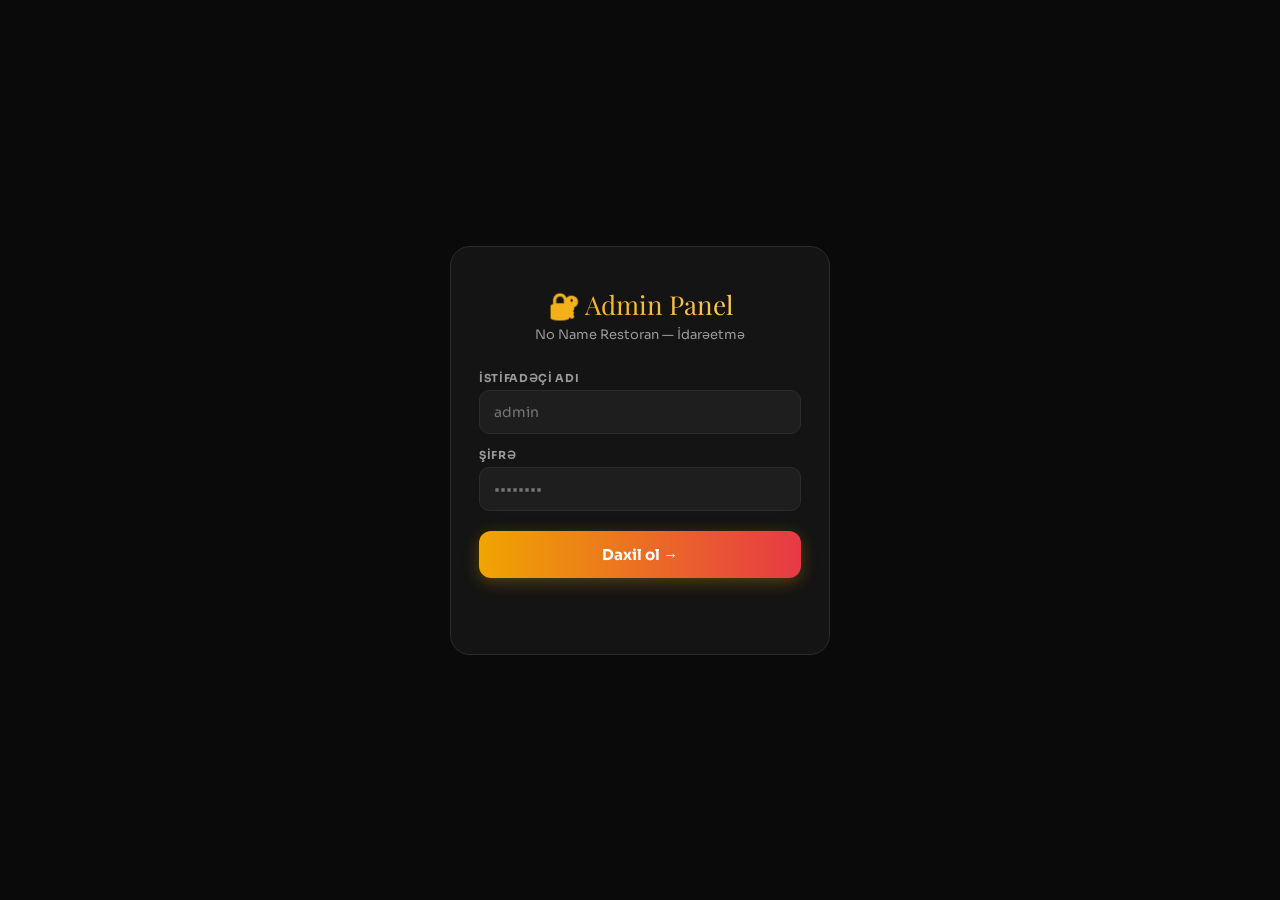
<file: admin.html>
<!DOCTYPE html>
<html lang="az" data-theme="dark">
<head>
<meta charset="UTF-8">
<meta name="viewport" content="width=device-width, initial-scale=1, viewport-fit=cover">
<title>Admin — No Name Restoran</title>
<link href="https://fonts.googleapis.com/css2?family=Playfair+Display:wght@500;700&family=Sora:wght@400;500;600;700&display=swap" rel="stylesheet">
<style>
:root[data-theme="dark"] {
  --bg:#0a0a0a;--surface:#141414;--surface2:#1e1e1e;--border:#2c2c2c;
  --gold:#f0a500;--gold-light:#ffd166;--accent:#e63946;
  --text:#f8f5f0;--text-muted:#999;--red:#e63946;--green:#2ec4b6;--orange:#f4813f;
}
:root[data-theme="light"] {
  --bg:#f5f5f0;--surface:#ffffff;--surface2:#f0ede6;--border:#e0ddd6;
  --gold:#d4920a;--gold-light:#b8780a;--accent:#e63946;
  --text:#1a1a1a;--text-muted:#666;--red:#e63946;--green:#1a9e94;--orange:#d4600a;
}
*,*::before,*::after{box-sizing:border-box;margin:0;padding:0}
html,body{min-height:100%;background:var(--bg);color:var(--text);font-family:'Sora',sans-serif;transition:background .3s,color .3s}

/* LOGIN */
#loginWrap{display:flex;align-items:center;justify-content:center;min-height:100vh;padding:20px}
.login-box{
  background:var(--surface);border:1px solid var(--border);
  border-radius:20px;padding:40px 28px;width:100%;max-width:380px;text-align:center;
}
.login-logo{font-family:'Playfair Display',serif;font-size:26px;margin-bottom:4px;
  background:linear-gradient(90deg,#f0a500,#ffd166);-webkit-background-clip:text;
  -webkit-text-fill-color:transparent;background-clip:text;}
.login-sub{color:var(--text-muted);font-size:13px;margin-bottom:28px}
.field{margin-bottom:14px;text-align:left}
.field label{display:block;font-size:11px;color:var(--text-muted);margin-bottom:5px;font-weight:700;text-transform:uppercase;letter-spacing:.06em}
.field input{
  width:100%;background:var(--surface2);border:1px solid var(--border);
  border-radius:10px;padding:12px 14px;color:var(--text);font-size:14px;
  font-family:'Sora',sans-serif;outline:none;transition:border-color .2s;
}
.field input:focus{border-color:var(--gold)}
.login-btn{
  width:100%;padding:14px;border-radius:12px;
  background:linear-gradient(90deg,#f0a500,#e63946);
  color:#fff;font-size:15px;font-weight:700;border:none;cursor:pointer;
  font-family:'Sora',sans-serif;margin-top:6px;
  box-shadow:0 4px 16px rgba(240,165,0,.3);transition:opacity .2s;
}
.login-btn:disabled{opacity:.5;cursor:not-allowed}
.err-msg{color:var(--red);font-size:12px;margin-top:10px;min-height:18px}
.lock-msg{color:var(--orange);font-size:12px;margin-top:8px;font-weight:600}

/* ADMIN */
#adminPanel{display:none}
.admin-header{
  background:var(--surface);border-bottom:1px solid var(--border);
  padding:14px 20px;display:flex;align-items:center;justify-content:space-between;
  position:sticky;top:0;z-index:100;flex-wrap:wrap;gap:10px;
}
.admin-logo{font-family:'Playfair Display',serif;font-size:18px;
  background:linear-gradient(90deg,#f0a500,#ffd166);-webkit-background-clip:text;
  -webkit-text-fill-color:transparent;background-clip:text;}
.admin-nav{display:flex;gap:8px;flex-wrap:wrap}
.nav-btn{
  padding:8px 16px;border-radius:10px;font-size:13px;font-weight:600;
  border:1px solid var(--border);background:transparent;color:var(--text-muted);
  cursor:pointer;transition:all .15s;font-family:'Sora',sans-serif;
}
.nav-btn.active{background:linear-gradient(90deg,#f0a500,#ffd166);color:#000;border-color:transparent}
.header-right{display:flex;gap:8px;align-items:center}
.theme-btn,.logout-btn{
  padding:8px 14px;border-radius:10px;font-size:13px;
  border:1px solid var(--border);background:transparent;color:var(--text-muted);
  cursor:pointer;font-family:'Sora',sans-serif;
}
.admin-body{padding:20px;max-width:1200px;margin:0 auto}

/* STATS */
.stats-grid{display:grid;grid-template-columns:repeat(auto-fit,minmax(160px,1fr));gap:12px;margin-bottom:24px}
.stat-card{background:var(--surface);border:1px solid var(--border);border-radius:14px;padding:18px;border-top:3px solid var(--gold)}
.stat-val{font-size:28px;font-weight:700;color:var(--gold-light);font-family:'Playfair Display',serif}
.stat-label{font-size:11px;color:var(--text-muted);margin-top:4px}

/* TABS */
.tab{display:none}.tab.active{display:block}
.section-hdr{display:flex;align-items:center;justify-content:space-between;margin-bottom:16px;flex-wrap:wrap;gap:10px}
.section-hdr h2{font-family:'Playfair Display',serif;font-size:18px;color:var(--gold-light)}

/* ORDERS */
.order-filter{display:flex;gap:8px;flex-wrap:wrap;margin-bottom:16px}
.filter-btn{padding:7px 14px;border-radius:20px;font-size:12px;font-weight:600;border:1px solid var(--border);background:transparent;color:var(--text-muted);cursor:pointer;font-family:'Sora',sans-serif;transition:all .15s}
.filter-btn.active{background:var(--gold);color:#000;border-color:transparent}
.order-card{background:var(--surface);border:1px solid var(--border);border-radius:14px;padding:16px;margin-bottom:10px;border-left:3px solid var(--gold)}
.order-top{display:flex;align-items:flex-start;justify-content:space-between;margin-bottom:10px;flex-wrap:wrap;gap:8px}
.order-meta{display:flex;flex-direction:column;gap:4px}
.order-id{font-size:13px;color:var(--text-muted)}
.order-type-badge{font-size:11px;padding:3px 10px;border-radius:10px;font-weight:700;display:inline-block;margin-top:2px}
.type-delivery{background:#0d2a3a;color:#5dade2}
.type-dine{background:#1a3a0d;color:var(--green)}
.status-badge{padding:5px 12px;border-radius:20px;font-size:11px;font-weight:700}
.s-new{background:#0d2a3a;color:#5dade2}
.s-prep{background:#2a1500;color:var(--orange)}
.s-done{background:#0d2a22;color:var(--green)}
.s-cancel{background:#2a0d0d;color:var(--red)}
.order-info{background:var(--surface2);border-radius:10px;padding:10px 12px;margin-bottom:10px;font-size:12px;line-height:1.8;color:var(--text-muted)}
.order-info b{color:var(--text)}
.order-items-list{margin-bottom:8px}
.o-item-row{display:flex;justify-content:space-between;padding:5px 0;border-bottom:1px solid var(--border);font-size:13px}
.o-item-row:last-child{border:none}
.order-total-row{font-weight:700;color:var(--gold);text-align:right;font-size:15px;margin-top:6px}
.order-actions{display:flex;gap:8px;flex-wrap:wrap;margin-top:12px}
.act-btn{flex:1;min-width:80px;padding:10px;border-radius:10px;font-size:12px;font-weight:700;border:none;cursor:pointer;font-family:'Sora',sans-serif;transition:opacity .15s}
.act-btn:active{opacity:.8}
.btn-prep{background:var(--orange);color:#fff}
.btn-done{background:var(--green);color:#000}
.btn-cancel{background:var(--red);color:#fff}
.no-data{text-align:center;padding:60px 20px;color:var(--text-muted);font-size:14px}
.live-dot{width:8px;height:8px;border-radius:50%;background:var(--green);display:inline-block;margin-right:6px;animation:pulse 2s infinite}
@keyframes pulse{0%,100%{opacity:1}50%{opacity:.2}}
.refresh-btn{padding:8px 16px;border-radius:10px;font-size:12px;background:var(--surface2);border:1px solid var(--border);color:var(--text);cursor:pointer;font-family:'Sora',sans-serif}

/* MENU EDITOR */
.add-item-form{background:var(--surface);border:1px solid var(--border);border-radius:14px;padding:18px;margin-bottom:20px}
.add-item-form h3{font-size:14px;font-weight:700;color:var(--gold);margin-bottom:14px}
.form-grid{display:grid;grid-template-columns:repeat(auto-fit,minmax(200px,1fr));gap:12px}
.mini-field{display:flex;flex-direction:column;gap:5px}
.mini-field label{font-size:11px;color:var(--text-muted);font-weight:700;text-transform:uppercase;letter-spacing:.05em}
.mini-field input,.mini-field select,.mini-field textarea{
  background:var(--surface2);border:1px solid var(--border);border-radius:8px;
  padding:10px 12px;color:var(--text);font-size:13px;font-family:'Sora',sans-serif;outline:none;transition:border-color .2s;
}
.mini-field input:focus,.mini-field select:focus,.mini-field textarea:focus{border-color:var(--gold)}
.mini-field textarea{height:70px;resize:none}
.add-btn-form{
  padding:10px 22px;border-radius:10px;background:linear-gradient(90deg,#f0a500,#ffd166);
  color:#000;font-size:13px;font-weight:700;border:none;cursor:pointer;margin-top:14px;font-family:'Sora',sans-serif;
}
.menu-table{width:100%;border-collapse:collapse}
.menu-table th{text-align:left;font-size:11px;font-weight:700;color:var(--text-muted);padding:10px 10px;border-bottom:1px solid var(--border);text-transform:uppercase;letter-spacing:.05em}
.menu-table td{padding:10px 10px;border-bottom:1px solid var(--border);font-size:13px;vertical-align:middle}
.t-input{width:100%;background:var(--surface2);border:1px solid var(--border);border-radius:6px;padding:6px 8px;color:var(--text);font-size:12px;font-family:'Sora',sans-serif;outline:none}
.t-input:focus{border-color:var(--gold)}
.toggle-wrap{display:flex;align-items:center;gap:6px}
.toggle{width:40px;height:22px;border-radius:11px;border:none;cursor:pointer;position:relative;transition:background .2s;flex-shrink:0}
.toggle.on{background:var(--green)}.toggle.off{background:var(--red)}
.toggle-dot{width:16px;height:16px;background:#fff;border-radius:50%;position:absolute;top:3px;transition:left .2s}
.toggle.on .toggle-dot{left:21px}.toggle.off .toggle-dot{left:3px}
.save-row-btn{padding:5px 12px;background:var(--gold);color:#000;border:none;border-radius:6px;font-size:11px;font-weight:700;cursor:pointer;font-family:'Sora',sans-serif;white-space:nowrap}
.del-btn{padding:5px 10px;background:var(--red);color:#fff;border:none;border-radius:6px;font-size:11px;font-weight:700;cursor:pointer;font-family:'Sora',sans-serif}
.img-preview{width:40px;height:40px;border-radius:8px;object-fit:cover;font-size:22px;display:flex;align-items:center;justify-content:center;background:var(--surface2)}

/* Scrollable table */
.table-wrap{overflow-x:auto}
</style>
</head>
<body>

<!-- ═══ LOGIN ═══ -->
<div id="loginWrap">
  <div class="login-box">
    <div class="login-logo">🔐 Admin Panel</div>
    <div class="login-sub">No Name Restoran — İdarəetmə</div>
    <div class="field">
      <label>İstifadəçi adı</label>
      <input type="text" id="loginUser" placeholder="admin" autocomplete="username">
    </div>
    <div class="field">
      <label>Şifrə</label>
      <input type="password" id="loginPass" placeholder="••••••••" autocomplete="current-password"
        onkeydown="if(event.key==='Enter')doLogin()">
    </div>
    <button class="login-btn" id="loginBtn" onclick="doLogin()">Daxil ol →</button>
    <div class="err-msg" id="errMsg"></div>
    <div class="lock-msg" id="lockMsg"></div>
  </div>
</div>

<!-- ═══ ADMIN ═══ -->
<div id="adminPanel">
  <div class="admin-header">
    <div class="admin-logo">No Name Restoran</div>
    <div class="admin-nav">
      <button class="nav-btn active" onclick="showTab('orders')">📋 Sifarişlər</button>
      <button class="nav-btn" onclick="showTab('menu')">🍽️ Menyu</button>
    </div>
    <div class="header-right">
      <button class="theme-btn" id="adminThemeBtn" onclick="toggleTheme()">☀️</button>
      <button class="logout-btn" onclick="logout()">Çıxış</button>
    </div>
  </div>

  <div class="admin-body">
    <!-- STATS -->
    <div class="stats-grid">
      <div class="stat-card"><div class="stat-val" id="stTotal">0</div><div class="stat-label">Cəmi sifariş</div></div>
      <div class="stat-card"><div class="stat-val" id="stNew">0</div><div class="stat-label">Gözləyən</div></div>
      <div class="stat-card"><div class="stat-val" id="stPrep">0</div><div class="stat-label">Hazırlanır</div></div>
      <div class="stat-card"><div class="stat-val" id="stRevenue">0 ₼</div><div class="stat-label">Gəlir</div></div>
      <div class="stat-card"><div class="stat-val" id="stDelivery">0</div><div class="stat-label">Çatdırılma</div></div>
      <div class="stat-card"><div class="stat-val" id="stDine">0</div><div class="stat-label">Restoranda</div></div>
    </div>

    <!-- ORDERS TAB -->
    <div class="tab active" id="tab-orders">
      <div class="section-hdr">
        <h2><span class="live-dot"></span>Sifarişlər</h2>
        <button class="refresh-btn" onclick="loadOrders()">🔄 Yenilə</button>
      </div>
      <div class="order-filter">
        <button class="filter-btn active" onclick="filterOrders('all')">Hamısı</button>
        <button class="filter-btn" onclick="filterOrders('new')">⏳ Yeni</button>
        <button class="filter-btn" onclick="filterOrders('prep')">🔥 Hazırlanır</button>
        <button class="filter-btn" onclick="filterOrders('done')">✅ Tamamlandı</button>
        <button class="filter-btn" onclick="filterOrders('cancel')">❌ Ləğv</button>
        <button class="filter-btn" onclick="filterOrders('delivery')">🚗 Çatdırılma</button>
        <button class="filter-btn" onclick="filterOrders('dine')">🍽️ Restoran</button>
      </div>
      <div id="ordersList"></div>
    </div>

    <!-- MENU TAB -->
    <div class="tab" id="tab-menu">
      <div class="section-hdr"><h2>Menyu İdarəetməsi</h2></div>

      <!-- ADD NEW ITEM -->
      <div class="add-item-form">
        <h3>➕ Yeni yemək əlavə et</h3>
        <div class="form-grid">
          <div class="mini-field"><label>Kateqoriya</label>
            <select id="new_cat">
              <option value="sabah">🌅 Səhər</option>
              <option value="shorba">🍲 Şorba</option>
              <option value="isti">🔥 İsti</option>
              <option value="kabab">🍖 Kabab</option>
              <option value="salat">🥗 Salat</option>
              <option value="desert">🍯 Desert</option>
              <option value="icki">🥤 İçki</option>
            </select>
          </div>
          <div class="mini-field"><label>Emoji</label><input type="text" id="new_emoji" placeholder="🍕" maxlength="4"></div>
          <div class="mini-field"><label>Ad</label><input type="text" id="new_name" placeholder="Yemək adı"></div>
          <div class="mini-field"><label>Qiymət (₼)</label><input type="number" id="new_price" placeholder="0.00" step="0.5" min="0"></div>
          <div class="mini-field"><label>Şəkil URL (istəyə görə)</label><input type="text" id="new_img" placeholder="https://..."></div>
          <div class="mini-field"><label>Təsvir</label><textarea id="new_desc" placeholder="Qısa təsvir..."></textarea></div>
        </div>
        <button class="add-btn-form" onclick="addMenuItem()">➕ Əlavə et</button>
      </div>

      <!-- MENU TABLE -->
      <div class="table-wrap">
        <table class="menu-table">
          <thead><tr>
            <th>Şəkil</th><th>Ad</th><th>Kateqoriya</th>
            <th>Qiymət</th><th>Stok</th><th>Populyar</th><th>Əməliyyat</th>
          </tr></thead>
          <tbody id="menuBody"></tbody>
        </table>
      </div>
    </div>
  </div>
</div>

<script>
// ═══════════════════════════════════════════════════════
// SECURITY — şifrə SHA-256 hash ilə saxlanır
// ═══════════════════════════════════════════════════════
// "admin123" → sha256 (brauzerdə hesablanır)
const CORRECT_HASH = 'a665a45920422f9d417e4867efdc4fb8a04a1f3fff1fa07e998e86f7f7a27ae3'; // "admin123" SHA-256
const ADMIN_USER = 'admin';
const SESSION_KEY = 'nn_admin_session';
const SESSION_EXPIRE = 8 * 60 * 60 * 1000; // 8 saat

// Brute-force qoruması
let failCount = 0;
let lockUntil = 0;
const MAX_FAIL = 5;
const LOCK_DURATION = 60 * 1000; // 1 dəqiqə

async function sha256(msg) {
  const enc = new TextEncoder().encode(msg);
  const buf = await crypto.subtle.digest('SHA-256', enc);
  return Array.from(new Uint8Array(buf)).map(b=>b.toString(16).padStart(2,'0')).join('');
}

async function doLogin() {
  const now = Date.now();
  if (now < lockUntil) {
    const left = Math.ceil((lockUntil - now) / 1000);
    document.getElementById('lockMsg').textContent = `⛔ ${left} saniyə gözləyin`;
    return;
  }

  const user = document.getElementById('loginUser').value.trim();
  const pass = document.getElementById('loginPass').value;
  const btn = document.getElementById('loginBtn');
  btn.disabled = true;
  btn.textContent = '...';

  const hash = await sha256(pass);

  if (user === ADMIN_USER && hash === CORRECT_HASH) {
    failCount = 0;
    document.getElementById('lockMsg').textContent = '';
    // Session token yarat
    const token = { ts: Date.now(), expire: Date.now() + SESSION_EXPIRE };
    sessionStorage.setItem(SESSION_KEY, JSON.stringify(token));
    showAdminPanel();
  } else {
    failCount++;
    document.getElementById('errMsg').textContent = `İstifadəçi adı və ya şifrə yanlışdır. (${failCount}/${MAX_FAIL})`;
    if (failCount >= MAX_FAIL) {
      lockUntil = Date.now() + LOCK_DURATION;
      failCount = 0;
      startLockTimer();
    }
  }
  btn.disabled = false;
  btn.textContent = 'Daxil ol →';
}

function startLockTimer() {
  const interval = setInterval(() => {
    const left = Math.ceil((lockUntil - Date.now()) / 1000);
    if (left <= 0) {
      clearInterval(interval);
      document.getElementById('lockMsg').textContent = '';
      document.getElementById('errMsg').textContent = '';
    } else {
      document.getElementById('lockMsg').textContent = `⛔ ${left} saniyə gözləyin (${MAX_FAIL} cəhddən sonra bloklandı)`;
    }
  }, 500);
}

function checkSession() {
  try {
    const raw = sessionStorage.getItem(SESSION_KEY);
    if (!raw) return false;
    const token = JSON.parse(raw);
    if (Date.now() > token.expire) { sessionStorage.removeItem(SESSION_KEY); return false; }
    return true;
  } catch(e) { return false; }
}

function showAdminPanel() {
  document.getElementById('loginWrap').style.display = 'none';
  document.getElementById('adminPanel').style.display = 'block';
  loadOrders();
  renderMenuTable();
  setInterval(loadOrders, 20000);
}

function logout() {
  sessionStorage.removeItem(SESSION_KEY);
  document.getElementById('loginWrap').style.display = 'flex';
  document.getElementById('adminPanel').style.display = 'none';
  document.getElementById('loginPass').value = '';
}

// ─── GUARD: birbaşa daxil olmağa çalışarsa ───
window.addEventListener('load', () => {
  if (!checkSession()) {
    document.getElementById('adminPanel').style.display = 'none';
    document.getElementById('loginWrap').style.display = 'flex';
  } else {
    showAdminPanel();
  }
  initTheme();
});

// ═══════════════════════════════════════════════════════
// THEME
// ═══════════════════════════════════════════════════════
function initTheme() {
  const saved = localStorage.getItem('nn_theme') || 'dark';
  document.documentElement.setAttribute('data-theme', saved);
  const btn = document.getElementById('adminThemeBtn');
  if (btn) btn.textContent = saved === 'dark' ? '☀️' : '🌙';
}
function toggleTheme() {
  const cur = document.documentElement.getAttribute('data-theme');
  const next = cur === 'dark' ? 'light' : 'dark';
  document.documentElement.setAttribute('data-theme', next);
  localStorage.setItem('nn_theme', next);
  document.getElementById('adminThemeBtn').textContent = next === 'dark' ? '☀️' : '🌙';
}

// ═══════════════════════════════════════════════════════
// TABS
// ═══════════════════════════════════════════════════════
function showTab(tab) {
  document.querySelectorAll('.tab').forEach(t => t.classList.remove('active'));
  document.querySelectorAll('.nav-btn').forEach((b,i) => b.classList.toggle('active', ['orders','menu'][i]===tab));
  document.getElementById('tab-'+tab).classList.add('active');
  if (tab === 'menu') renderMenuTable();
}

// ═══════════════════════════════════════════════════════
// MENU (admin yazır, müştəri oxuyur)
// ═══════════════════════════════════════════════════════
const DEFAULT_MENU = [
  {id:1,cat:'sabah',name:'Kənd Qəhvaltısı',desc:'Yumurta, pendir, kərə yağı, çörək',price:8.50,emoji:'🍳',popular:true},
  {id:2,cat:'sabah',name:'Menemen',desc:'Pomidor, biber, yumurta, soğan',price:6.00,emoji:'🥚'},
  {id:3,cat:'shorba',name:'Düşbərə',desc:'Dana əti, xəmir, qaymaq',price:5.50,emoji:'🍲',popular:true},
  {id:4,cat:'shorba',name:'Piti',desc:'Qoyun əti, noxud, şabalıd soğanı',price:7.00,emoji:'🥣'},
  {id:5,cat:'shorba',name:'Kəllə-paça',desc:'Ənənəvi Azərbaycan şorbası',price:8.00,emoji:'🍜'},
  {id:6,cat:'isti',name:'Lülə Kabab',desc:'Dana əti, soğan, ədviyyat',price:12.50,emoji:'🥩',popular:true},
  {id:7,cat:'isti',name:'Plov',desc:'Basmati düyü, quzuəti, şaftalı',price:14.00,emoji:'🍚'},
  {id:8,cat:'isti',name:'Dolma',desc:'Üzüm yarpağı, ətin ü, düyü',price:9.50,emoji:'🫙'},
  {id:9,cat:'kabab',name:'Tike Kabab',desc:'Dana filesi, mangalda bişirilmiş',price:18.00,emoji:'🍖',popular:true},
  {id:10,cat:'kabab',name:'Toyuq Kabab',desc:'Marinadlı toyuq, cəfəri sousu ilə',price:13.00,emoji:'🍗'},
  {id:11,cat:'kabab',name:'Balıq Mangal',desc:'Tazə qızılbalıq, limon, dərəotu',price:22.00,emoji:'🐟'},
  {id:12,cat:'salat',name:'Çoban Salatı',desc:'Pomidor, xiyar, soğan, zəytun yağı',price:5.00,emoji:'🥗'},
  {id:13,cat:'salat',name:'Cəzar Salat',desc:'Romen, kruton, parmezan',price:7.50,emoji:'🥙'},
  {id:14,cat:'desert',name:'Baklava',desc:'Cevizli, ballı, xırtıldayan',price:4.50,emoji:'🍯',popular:true},
  {id:15,cat:'desert',name:'Şəkərbura',desc:'Ənənəvi bayram şirnisi',price:3.50,emoji:'🥮'},
  {id:16,cat:'icki',name:'Çay',desc:'Azərbaycan armudu çayı',price:2.00,emoji:'☕'},
  {id:17,cat:'icki',name:'Ayran',desc:'Soyuq, təzə çalınmış',price:2.50,emoji:'🥛'},
  {id:18,cat:'icki',name:'Limonad',desc:'Ev limonadı, nanə, limon',price:4.00,emoji:'🍋',outOfStock:true},
];

function getMenu() {
  if (!checkSession()) return [];
  try {
    const s = localStorage.getItem('nn_menu');
    if (s) return JSON.parse(s);
  } catch(e){}
  return DEFAULT_MENU;
}

function saveMenu(menu) {
  if (!checkSession()) return;
  localStorage.setItem('nn_menu', JSON.stringify(menu));
}

function renderMenuTable() {
  const menu = getMenu();
  const catLabels = {sabah:'🌅 Səhər',shorba:'🍲 Şorba',isti:'🔥 İsti',kabab:'🍖 Kabab',salat:'🥗 Salat',desert:'🍯 Desert',icki:'🥤 İçki'};
  document.getElementById('menuBody').innerHTML = menu.map(item => {
    const imgEl = item.imageUrl
      ? `<img src="${item.imageUrl}" style="width:40px;height:40px;border-radius:8px;object-fit:cover" onerror="this.style.display='none'">`
      : `<span style="font-size:26px">${item.emoji}</span>`;
    return `<tr id="row_${item.id}">
      <td>${imgEl}</td>
      <td>
        <input class="t-input" id="mn_${item.id}" value="${item.name}" style="min-width:120px">
        <input class="t-input" style="margin-top:4px;font-size:11px;color:var(--text-muted)" id="mdesc_${item.id}" value="${item.desc||''}" placeholder="Təsvir">
        <input class="t-input" style="margin-top:4px;font-size:11px" id="mimg_${item.id}" value="${item.imageUrl||''}" placeholder="Şəkil URL">
        <input class="t-input" style="margin-top:4px;font-size:11px" id="memoji_${item.id}" value="${item.emoji||''}" placeholder="Emoji" maxlength="4">
      </td>
      <td style="color:var(--text-muted);font-size:12px">${catLabels[item.cat]||item.cat}</td>
      <td><input class="t-input" type="number" step="0.5" min="0" id="mp_${item.id}" value="${item.price}" style="width:70px"></td>
      <td>
        <button class="toggle ${item.outOfStock?'off':'on'}" id="mstk_${item.id}" onclick="toggleField(${item.id},'outOfStock')">
          <div class="toggle-dot"></div>
        </button>
      </td>
      <td>
        <button class="toggle ${item.popular?'on':'off'}" id="mpop_${item.id}" onclick="toggleField(${item.id},'popular')">
          <div class="toggle-dot"></div>
        </button>
      </td>
      <td style="display:flex;gap:6px;flex-wrap:wrap">
        <button class="save-row-btn" onclick="saveRow(${item.id})">💾 Saxla</button>
        <button class="del-btn" onclick="deleteItem(${item.id})">🗑️</button>
      </td>
    </tr>`;
  }).join('');
}

function saveRow(id) {
  if (!checkSession()) return;
  const menu = getMenu();
  const idx = menu.findIndex(i => i.id === id);
  if (idx < 0) return;
  menu[idx].name = document.getElementById('mn_'+id).value.trim() || menu[idx].name;
  menu[idx].desc = document.getElementById('mdesc_'+id).value.trim();
  menu[idx].imageUrl = document.getElementById('mimg_'+id).value.trim();
  menu[idx].emoji = document.getElementById('memoji_'+id).value.trim() || menu[idx].emoji;
  menu[idx].price = parseFloat(document.getElementById('mp_'+id).value) || menu[idx].price;
  saveMenu(menu);
  const btn = event.target;
  const orig = btn.textContent;
  btn.textContent = '✓ Saxlandı';btn.style.background='var(--green)';btn.style.color='#000';
  setTimeout(()=>{btn.textContent=orig;btn.style.background='';btn.style.color='';},1500);
}

function toggleField(id, field) {
  if (!checkSession()) return;
  const menu = getMenu();
  const idx = menu.findIndex(i => i.id === id);
  if (idx < 0) return;
  menu[idx][field] = !menu[idx][field];
  saveMenu(menu);
  renderMenuTable();
}

function deleteItem(id) {
  if (!checkSession()) return;
  if (!confirm('Bu yemeyi silmək istədiyinizə əminsiniz?')) return;
  const menu = getMenu().filter(i => i.id !== id);
  saveMenu(menu);
  renderMenuTable();
}

function addMenuItem() {
  if (!checkSession()) return;
  const name = document.getElementById('new_name').value.trim();
  const price = parseFloat(document.getElementById('new_price').value);
  if (!name || isNaN(price)) { alert('Ad və qiymət mütləqdir'); return; }
  const menu = getMenu();
  const newId = Math.max(...menu.map(i=>i.id), 0) + 1;
  menu.push({
    id: newId,
    cat: document.getElementById('new_cat').value,
    emoji: document.getElementById('new_emoji').value.trim() || '🍽️',
    name,
    desc: document.getElementById('new_desc').value.trim(),
    price,
    imageUrl: document.getElementById('new_img').value.trim(),
    popular: false,
    outOfStock: false,
  });
  saveMenu(menu);
  renderMenuTable();
  ['new_name','new_price','new_emoji','new_img','new_desc'].forEach(id=>document.getElementById(id).value='');
}

// ═══════════════════════════════════════════════════════
// ORDERS
// ═══════════════════════════════════════════════════════
let orderFilter = 'all';

function filterOrders(f) {
  orderFilter = f;
  document.querySelectorAll('.filter-btn').forEach((btn,i)=>{
    const filters = ['all','new','prep','done','cancel','delivery','dine'];
    btn.classList.toggle('active', filters[i]===f);
  });
  loadOrders();
}

function loadOrders() {
  if (!checkSession()) return;
  const all = JSON.parse(localStorage.getItem('nn_orders')||'[]');

  // Stats
  document.getElementById('stTotal').textContent = all.length;
  document.getElementById('stNew').textContent = all.filter(o=>o.status==='new').length;
  document.getElementById('stPrep').textContent = all.filter(o=>o.status==='prep').length;
  document.getElementById('stRevenue').textContent = all.filter(o=>o.status!=='cancel').reduce((s,o)=>s+o.total,0).toFixed(2)+' ₼';
  document.getElementById('stDelivery').textContent = all.filter(o=>o.type==='delivery').length;
  document.getElementById('stDine').textContent = all.filter(o=>o.type==='dine').length;

  let orders = all;
  if (orderFilter !== 'all') {
    if (['delivery','dine'].includes(orderFilter)) {
      orders = all.filter(o=>o.type===orderFilter);
    } else {
      orders = all.filter(o=>o.status===orderFilter);
    }
  }

  if (!orders.length) {
    document.getElementById('ordersList').innerHTML = `<div class="no-data">📋 Sifariş yoxdur</div>`;
    return;
  }

  const sMap = {new:'s-new',prep:'s-prep',done:'s-done',cancel:'s-cancel'};
  const sLabel = {new:'⏳ Yeni',prep:'🔥 Hazırlanır',done:'✅ Tamamlandı',cancel:'❌ Ləğv'};

  document.getElementById('ordersList').innerHTML = orders.map(o => {
    const infoRows = o.type === 'delivery'
      ? `<b>👤 Ad:</b> ${o.name||'-'}<br><b>📞 Telefon:</b> ${o.phone||'-'}<br><b>📍 Ünvan:</b> ${o.address||'-'}${o.note?`<br><b>📝 Qeyd:</b> ${o.note}`:''}`
      : `<b>🪑 Stol:</b> ${o.table||'-'}${o.guestName?`<br><b>👤 Ad:</b> ${o.guestName}`:''}${o.note?`<br><b>📝 Qeyd:</b> ${o.note}`:''}`;
    const itemRows = (o.items||[]).map(it=>
      `<div class="o-item-row"><span>${it.qty}× ${it.name}</span><span>${(it.price*it.qty).toFixed(2)} ₼</span></div>`
    ).join('');
    const acts = o.status==='new'
      ? `<button class="act-btn btn-prep" onclick="updateOrder(${o.id},'prep')">🔥 Hazırla</button>
         <button class="act-btn btn-cancel" onclick="updateOrder(${o.id},'cancel')">❌ Ləğv</button>`
      : o.status==='prep'
      ? `<button class="act-btn btn-done" onclick="updateOrder(${o.id},'done')">✅ Tamamla</button>
         <button class="act-btn btn-cancel" onclick="updateOrder(${o.id},'cancel')">❌ Ləğv</button>`
      : '';
    return `<div class="order-card">
      <div class="order-top">
        <div class="order-meta">
          <div class="order-id">#${o.id} • ${o.date||''} ${o.time||''}</div>
          <span class="order-type-badge ${o.type==='delivery'?'type-delivery':'type-dine'}">${o.type==='delivery'?'🚗 Çatdırılma':'🍽️ Restoranda'}</span>
        </div>
        <span class="status-badge ${sMap[o.status]||'s-new'}">${sLabel[o.status]||o.status}</span>
      </div>
      <div class="order-info">${infoRows}</div>
      <div class="order-items-list">${itemRows}</div>
      <div class="order-total-row">Cəmi: ${o.total?.toFixed(2)||0} ₼</div>
      ${acts?`<div class="order-actions">${acts}</div>`:''}
    </div>`;
  }).join('');
}

function updateOrder(id, status) {
  if (!checkSession()) return;
  const orders = JSON.parse(localStorage.getItem('nn_orders')||'[]');
  const idx = orders.findIndex(o=>o.id===id);
  if (idx>=0) { orders[idx].status=status; localStorage.setItem('nn_orders',JSON.stringify(orders)); }
  loadOrders();
}
</script>
</body>
</html>
</file>
